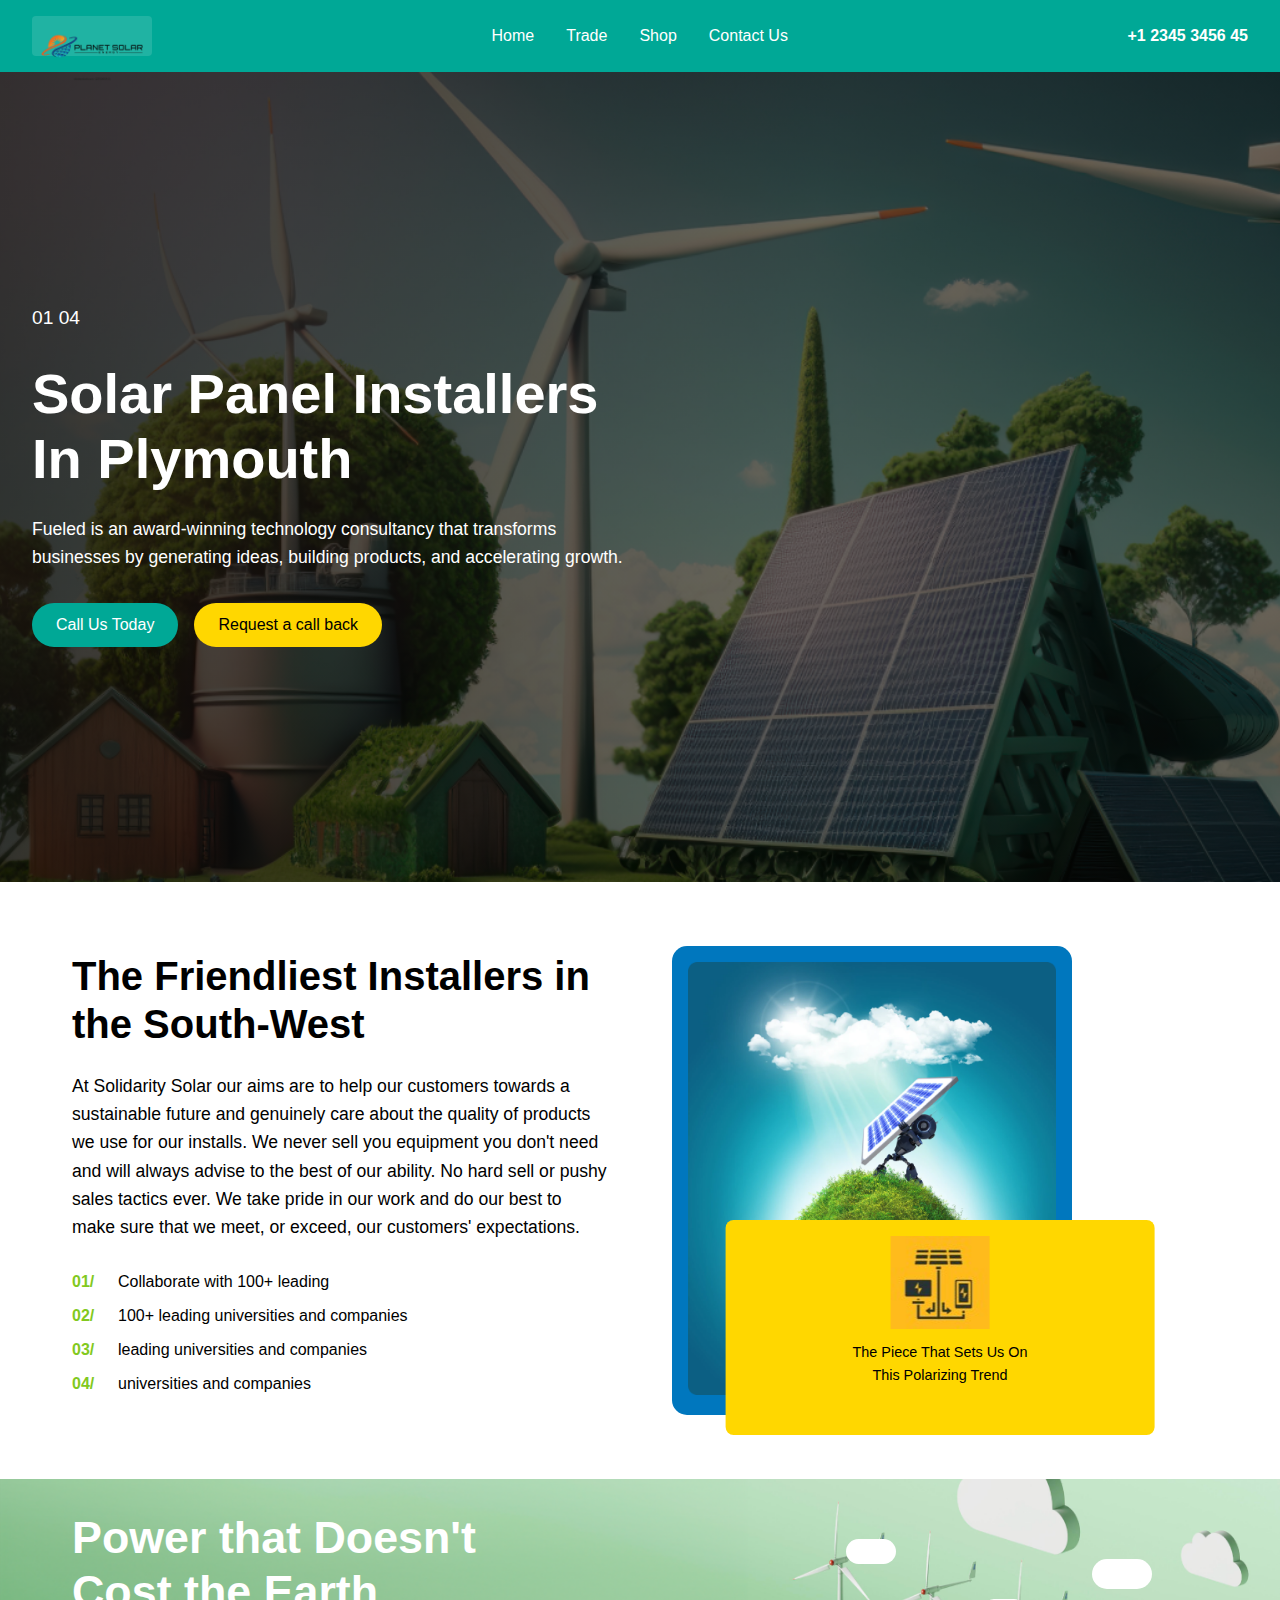
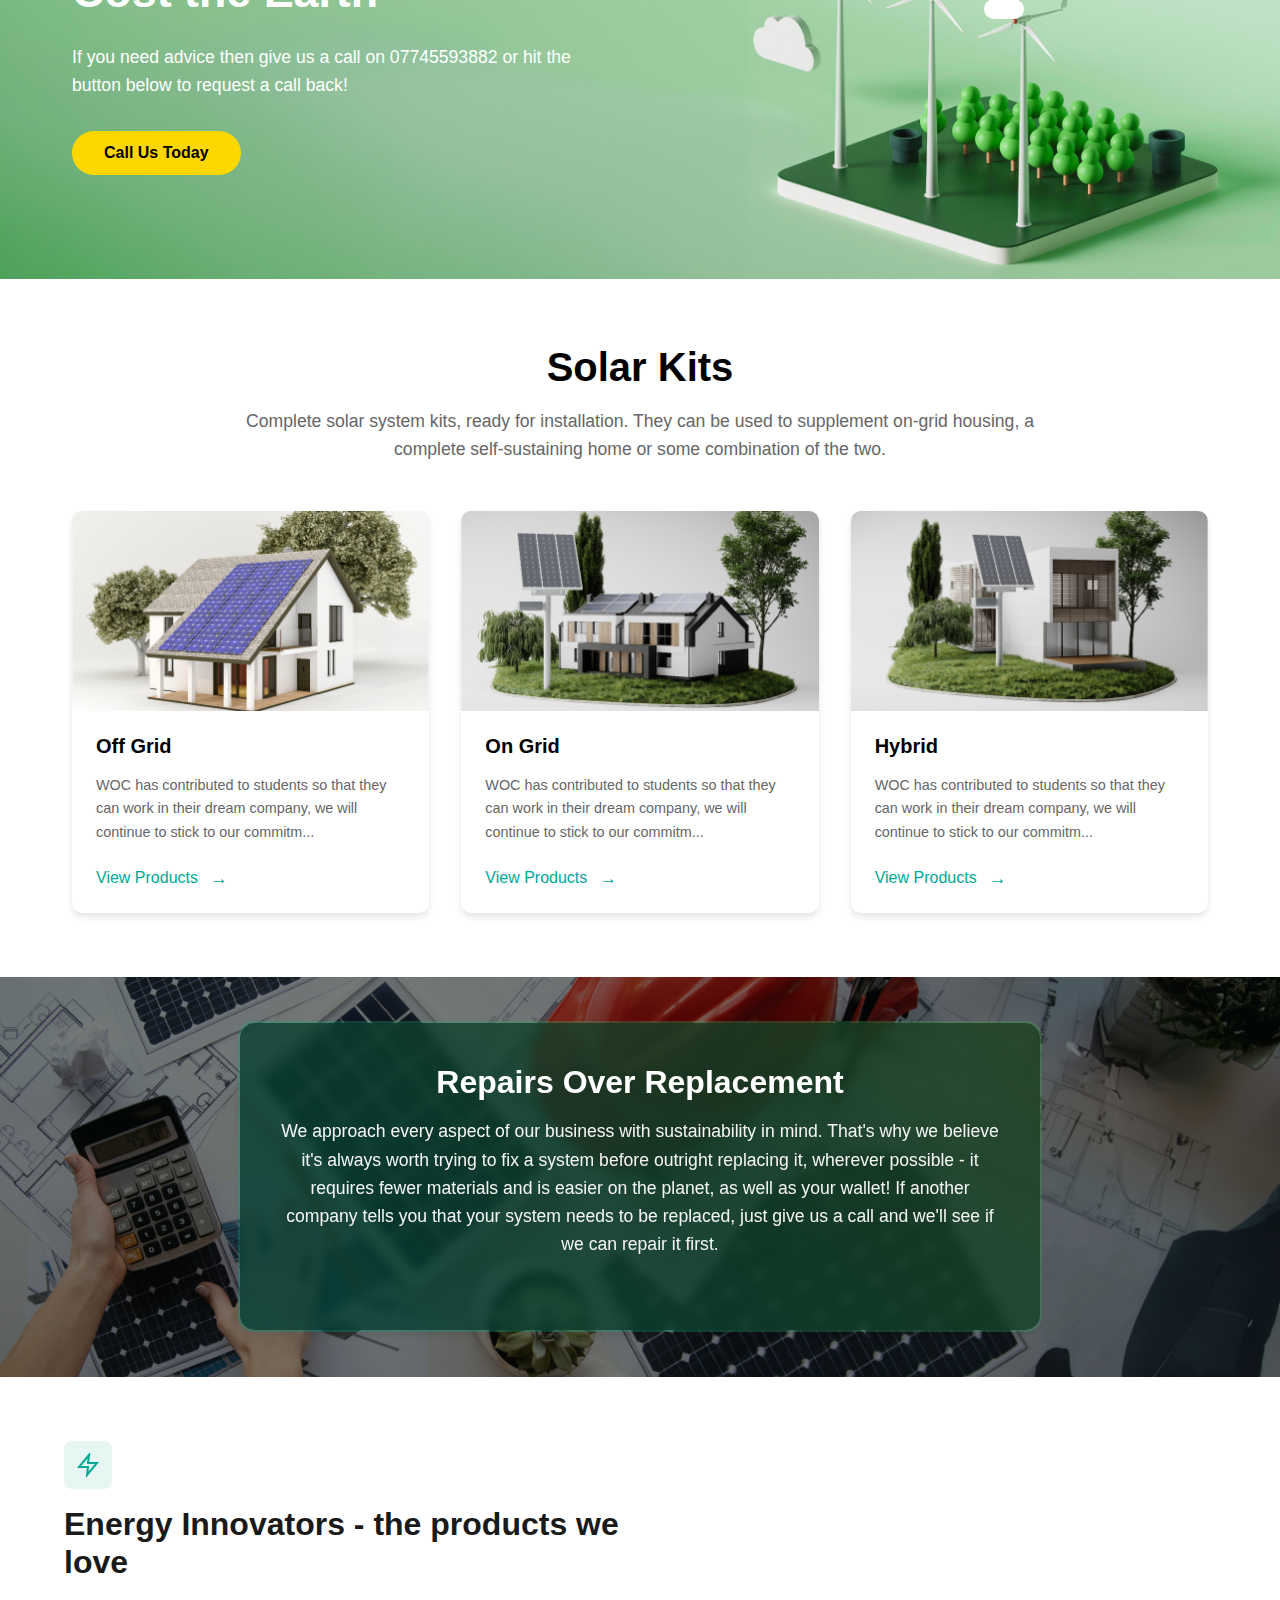
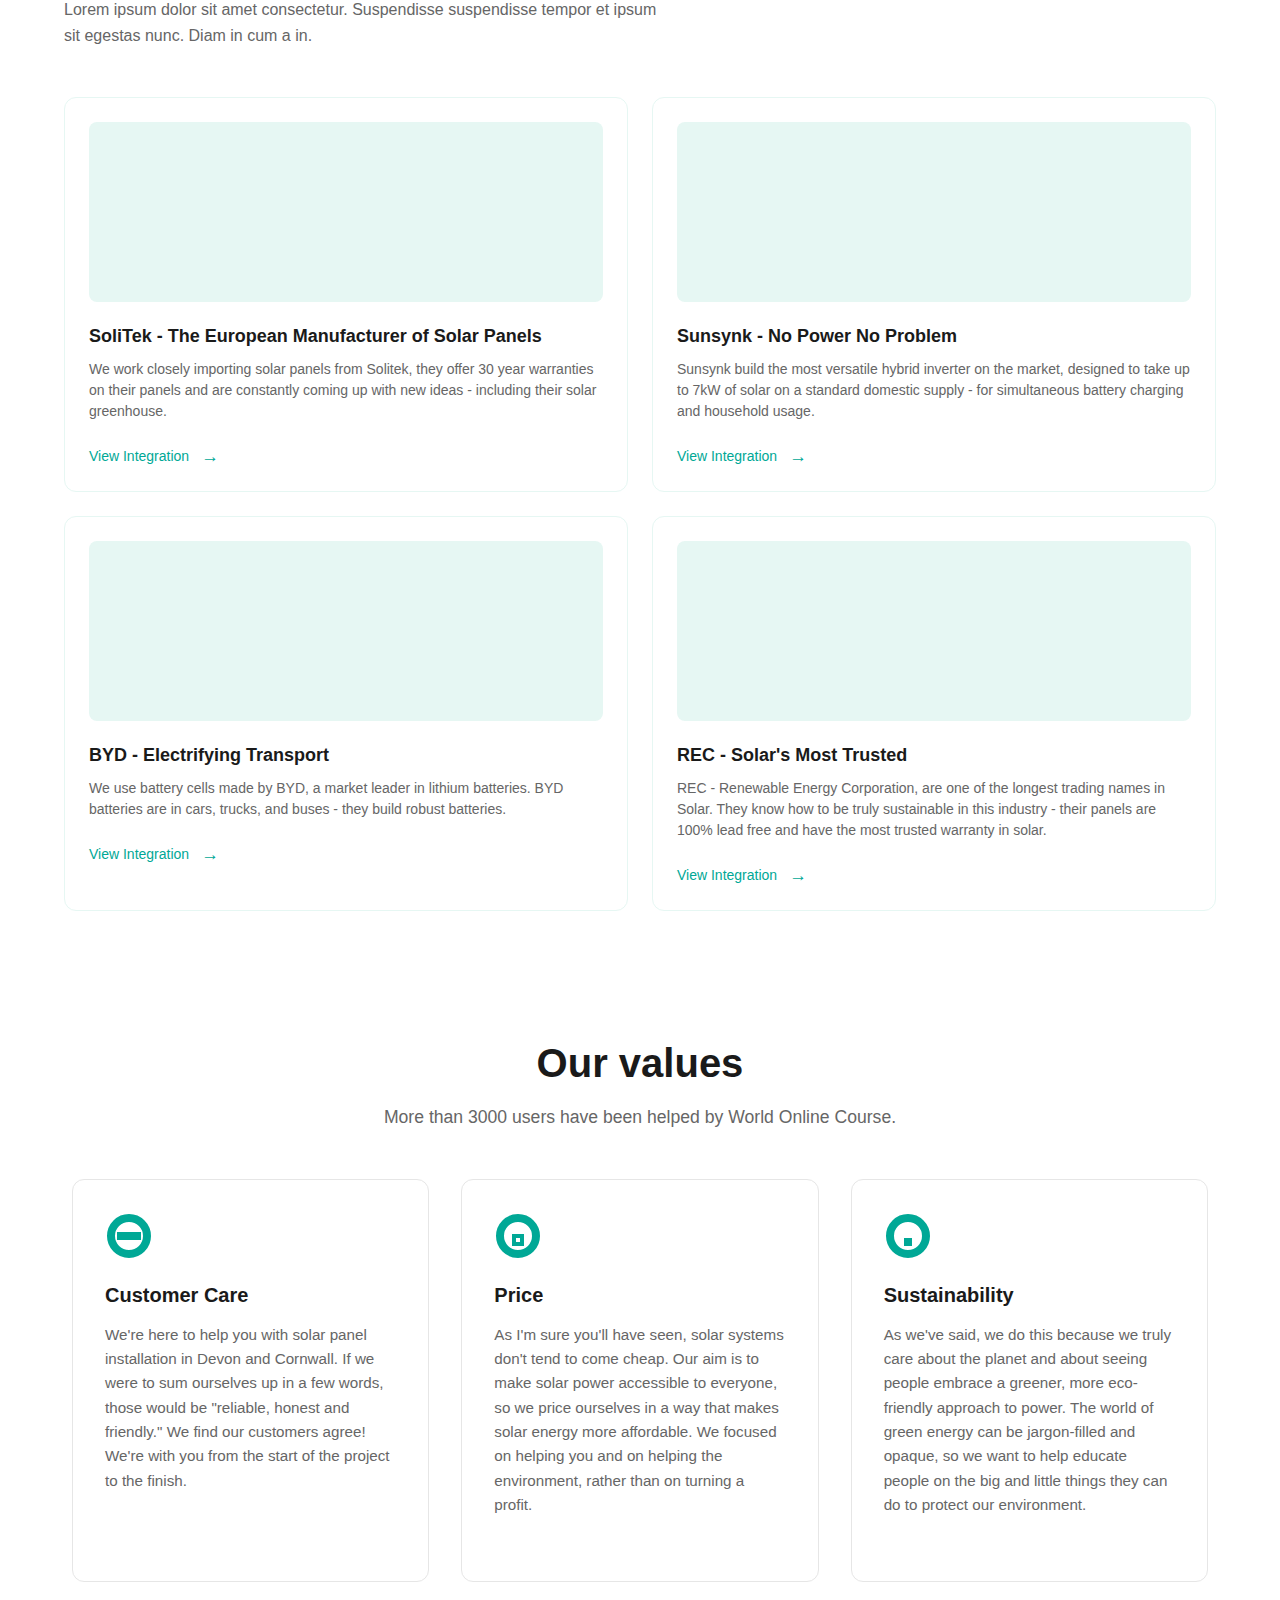
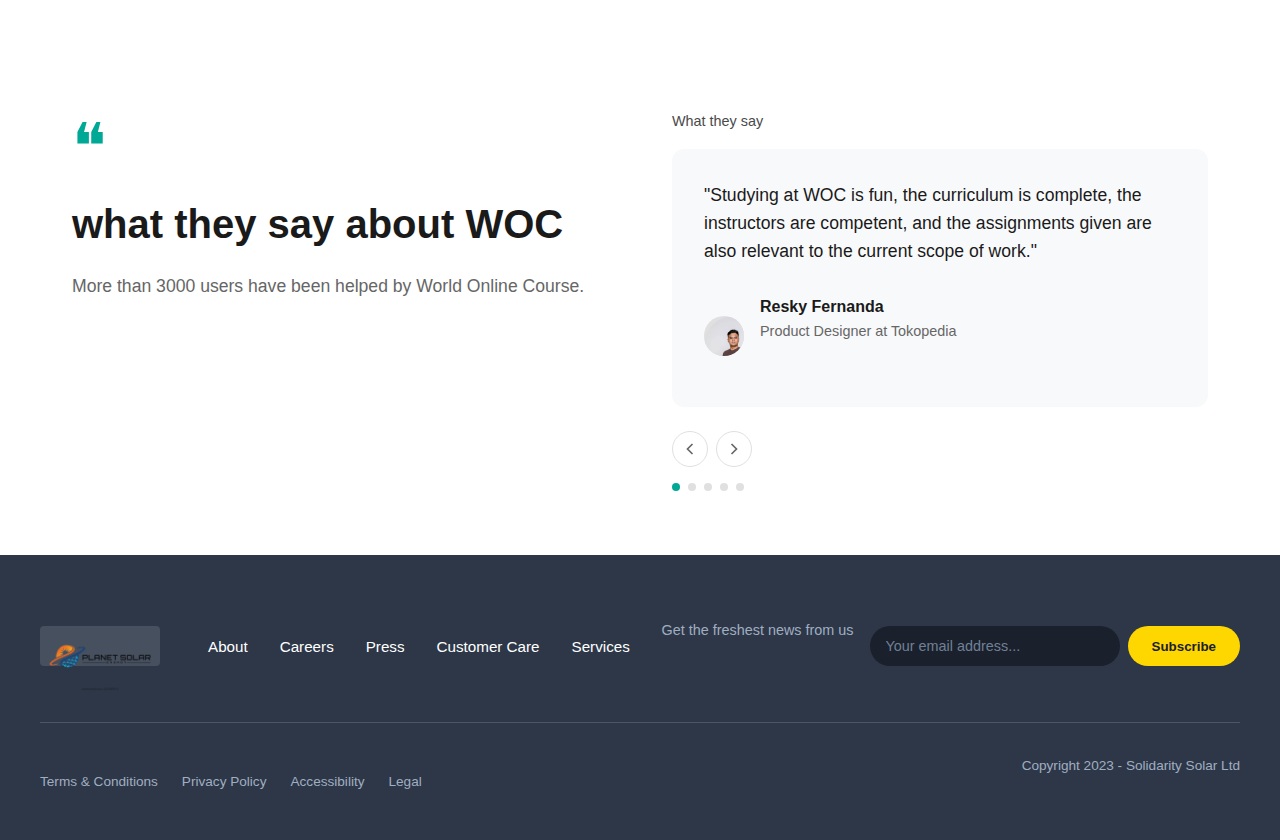
<file: index.html>
<!DOCTYPE html>
<html lang="en">
<head>
    <meta charset="UTF-8">
    <meta name="viewport" content="width=device-width, initial-scale=1.0">
    <title>Solar Panel Installers In Plymouth</title>
    <link rel="stylesheet" type="text/css" href="style.css">
</head>

<body>
    <nav class="navbar">
        <div class="logo">
            <!-- Logo placeholder -->
            <img src="img/logo.png" alt="Solar Panel on Globe" style="width: 100%; height: auto;">
       
        </div>
        <div class="nav-links">
            <a href="#home">Home</a>
            <a href="#trade">Trade</a>
            <a href="#shop">Shop</a>
            <a href="#contact">Contact Us</a>
        </div>
        <div class="phone">
            +1 2345 3456 45
        </div>
    </nav>

    <div class="hero">
        <div class="slide-counter">01 04</div>
        <h1>Solar Panel Installers In Plymouth</h1>
        <p>Fueled is an award-winning technology consultancy that transforms businesses by generating ideas, building products, and accelerating growth.</p>
        <div class="cta-buttons">
            <button class="btn btn-primary">Call Us Today</button>
            <button class="btn btn-secondary">Request a call back</button>
        </div>
    </div>




<!-- 2nd section -->

<section class="features-section">
    <div class="content-left">
        <h2 class="main-title">The Friendliest Installers in the South-West</h2>
        <p class="description" style="color: black;"> At Solidarity Solar our aims are 
            to help our customers towards a sustainable future and genuinely care about the
             quality of products we use for our installs. We never sell you equipment you don't
              need and will always advise to the best of our ability. No hard sell or pushy sales tactics ever. We take pride in our work and do our
             best to make sure that we meet, or exceed, our customers' expectations.</p>
        
        <ul class="numbered-list">
            <li>
                <span class="number">01/</span>
                <span>Collaborate with 100+ leading</span>
            </li>
            <li>
                <span class="number">02/</span>
                <span>100+ leading universities and companies</span>
            </li>
            <li>
                <span class="number">03/</span>
                <span>leading universities and companies</span>
            </li>
            <li>
                <span class="number">04/</span>
                <span>universities and companies</span>
            </li>
        </ul>
    </div>

    <div class="image-container">
        <div class="main-image">
            <img src="img/ban.png" alt="Solar Panel on Globe" style="width: 100%; height: auto;">
        </div>
        <div class="overlay-card">
            <img src="img/icon.jpg" alt="Devices Icon" style="margin-bottom: 0.5rem;">
            <p style="font-size: 0.9rem;">The Piece That Sets Us On<br>This Polarizing Trend</p>
        </div>
    </div>
</section>

<!-- echo section -->

<section class="eco-section">
    <div class="cloud"></div>
    <div class="cloud"></div>
    <div class="cloud"></div>
    
    <div class="content-wrapper">
    
        <div class="text-content">
            <h2>Power that Doesn't Cost the Earth</h2>
            <p>If you need advice then give us a call on 07745593882 or hit the button below to request a call back!</p>
            <a href="#" class="cta-button">Call Us Today</a>
        </div>
        
       
    </div>
</section>

<!--  solar kits -->

<section class="solar-kits">
    <div class="section-header">
        <h2>Solar Kits</h2>
        <p>Complete solar system kits, ready for installation. They can be used to supplement on-grid housing, a complete self-sustaining home or some combination of the two.</p>
    </div>

    <div class="kits-grid">
        <!-- Off Grid Kit -->
        <div class="kit-card">
            <div class="kit-image">
                <img src="img/offgrid.png" alt="Off Grid Solar Kit">
            </div>
            <div class="kit-content">
                <h3 class="kit-title">Off Grid</h3>
                <p class="kit-description">WOC has contributed to students so that they can work in their dream company, we will continue to stick to our commitm...</p>
                <a href="#" class="view-products">
                    View Products
                    <span class="arrow">→</span>
                </a>
            </div>
        </div>

        <!-- On Grid Kit -->
        <div class="kit-card">
            <div class="kit-image">
                <img src="img/grids.png" alt="On Grid Solar Kit">
            </div>
            <div class="kit-content">
                <h3 class="kit-title">On Grid</h3>
                <p class="kit-description">WOC has contributed to students so that they can work in their dream company, we will continue to stick to our commitm...</p>
                <a href="#" class="view-products">
                    View Products
                    <span class="arrow">→</span>
                </a>
            </div>
        </div>

        <!-- Hybrid Kit -->
        <div class="kit-card">
            <div class="kit-image">
                <img src="img/ongrid.png" alt="Hybrid Solar Kit">
            </div>
            <div class="kit-content">
                <h3 class="kit-title">Hybrid</h3>
                <p class="kit-description">WOC has contributed to students so that they can work in their dream company, we will continue to stick to our commitm...</p>
                <a href="#" class="view-products">
                    View Products
                    <span class="arrow">→</span>
                </a>
            </div>
        </div>
    </div>
</section>

<!-- repair section -->

<section class="repairs-section">
    <div class="content-box">
        <h2 class="title"  style="color: white;" >Repairs Over Replacement</h2>
        <p class="description">
            We approach every aspect of our business with sustainability in mind. 
            That's why we believe it's always worth trying to fix a system before 
            outright replacing it, wherever possible - it requires fewer materials 
            and is easier on the planet, as well as your wallet! If another company 
            tells you that your system needs to be replaced, just give us a call and 
            we'll see if we can repair it first.
        </p>
    </div>
</section>

<!-- inivators -->

<section class="innovators-section">
    <div class="container">
        <div class="header">
            <div class="icon">
                <svg viewBox="0 0 24 24" fill="none" stroke="currentColor" stroke-width="2">
                    <path d="M13 2L3 14h9l-1 8 10-12h-9l1-8z"/>
                </svg>
            </div>
            <h2 class="title">Energy Innovators - the products we love</h2>
            <p class="subtitle">Lorem ipsum dolor sit amet consectetur. Suspendisse suspendisse tempor et ipsum sit egestas nunc. Diam in cum a in.</p>
        </div>

        <div class="products-grid">
            <!-- SoliTek Card -->
            <div class="product-card">
                <div class="image-placeholder"></div>
                <h3 class="product-title">SoliTek - The European Manufacturer of Solar Panels</h3>
                <p class="product-description">We work closely importing solar panels from Solitek, they offer 30 year warranties on their panels and are constantly coming up with new ideas - including their solar greenhouse.</p>
                <a href="#" class="view-link">
                    View Integration <span class="arrow">→</span>
                </a>
            </div>

            <!-- Sunsynk Card -->
            <div class="product-card">
                <div class="image-placeholder"></div>
                <h3 class="product-title">Sunsynk - No Power No Problem</h3>
                <p class="product-description">Sunsynk build the most versatile hybrid inverter on the market, designed to take up to 7kW of solar on a standard domestic supply - for simultaneous battery charging and household usage.</p>
                <a href="#" class="view-link">
                    View Integration <span class="arrow">→</span>
                </a>
            </div>

            <!-- BYD Card -->
            <div class="product-card">
                <div class="image-placeholder"></div>
                <h3 class="product-title">BYD - Electrifying Transport</h3>
                <p class="product-description">We use battery cells made by BYD, a market leader in lithium batteries. BYD batteries are in cars, trucks, and buses - they build robust batteries.</p>
                <a href="#" class="view-link">
                    View Integration <span class="arrow">→</span>
                </a>
            </div>

            <!-- REC Card -->
            <div class="product-card">
                <div class="image-placeholder"></div>
                <h3 class="product-title">REC - Solar's Most Trusted</h3>
                <p class="product-description">REC - Renewable Energy Corporation, are one of the longest trading names in Solar. They know how to be truly sustainable in this industry - their panels are 100% lead free and have the most trusted warranty in solar.</p>
                <a href="#" class="view-link">
                    View Integration <span class="arrow">→</span>
                </a>
            </div>
        </div>
    </div>
</section>


<!--  values -->

<section class="values-section">
    <div class="section-header">
        <h2 class="section-title">Our values</h2>
        <p class="section-subtitle">More than 3000 users have been helped by World Online Course.</p>
    </div>

    <div class="values-grid">
        <!-- Customer Care Card -->
        <div class="value-card">
            <div class="icon-wrapper">
                <svg viewBox="0 0 24 24" fill="none" stroke="currentColor" stroke-width="2">
                    <path d="M12 2C6.48 2 2 6.48 2 12s4.48 10 10 10 10-4.48 10-10S17.52 2 12 2zm0 18c-4.41 0-8-3.59-8-8s3.59-8 8-8 8 3.59 8 8-3.59 8-8 8zm-5-9h10v2H7z"/>
                </svg>
            </div>
            <h3 class="value-title">Customer Care</h3>
            <p class="value-description">We're here to help you with solar panel installation in Devon and Cornwall. If we were to sum ourselves up in a few words, those would be "reliable, honest and friendly." We find our customers agree! We're with you from the start of the project to the finish.</p>
        </div>

        <!-- Price Card -->
        <div class="value-card">
            <div class="icon-wrapper">
                <svg viewBox="0 0 24 24" fill="none" stroke="currentColor" stroke-width="2">
                    <path d="M12 2C6.48 2 2 6.48 2 12s4.48 10 10 10 10-4.48 10-10S17.52 2 12 2zm0 18c-4.41 0-8-3.59-8-8s3.59-8 8-8 8 3.59 8 8-3.59 8-8 8zm-2-8h4v4h-4z"/>
                </svg>
            </div>
            <h3 class="value-title">Price</h3>
            <p class="value-description">As I'm sure you'll have seen, solar systems don't tend to come cheap. Our aim is to make solar power accessible to everyone, so we price ourselves in a way that makes solar energy more affordable. We focused on helping you and on helping the environment, rather than on turning a profit.</p>
        </div>

        <!-- Sustainability Card -->
        <div class="value-card">
            <div class="icon-wrapper">
                <svg viewBox="0 0 24 24" fill="none" stroke="currentColor" stroke-width="2">
                    <path d="M12 2C6.48 2 2 6.48 2 12s4.48 10 10 10 10-4.48 10-10S17.52 2 12 2zm0 18c-4.41 0-8-3.59-8-8s3.59-8 8-8 8 3.59 8 8-3.59 8-8 8zm-1-6h2v2h-2z"/>
                </svg>
            </div>
            <h3 class="value-title">Sustainability</h3>
            <p class="value-description">As we've said, we do this because we truly care about the planet and about seeing people embrace a greener, more eco-friendly approach to power. The world of green energy can be jargon-filled and opaque, so we want to help educate people on the big and little things they can do to protect our environment.</p>
        </div>
    </div>
</section>

<!-- testm -->


<section class="testimonials-section">
    <div class="left-content">
        <div class="quote-icon">❝</div>
        <h2 class="section-title">what they say about WOC</h2>
        <p class="section-subtitle">More than 3000 users have been helped by World Online Course.</p>
    </div>

    <div class="testimonials-slider">
        <p class="card-header">What they say</p>
        <div class="testimonial-card">
            <p class="testimonial-text">"Studying at WOC is fun, the curriculum is complete, the instructors are competent, and the assignments given are also relevant to the current scope of work."</p>
            
            <div class="user-info">
                <div class="user-avatar">
                    <img src="img/man.png" alt="Resky Fernanda">
                </div>
                <div class="user-details">
                    <h4>Resky Fernanda</h4>
                    <p>Product Designer at Tokopedia</p>
                </div>
            </div>
        </div>

        <div class="navigation">
            <button class="nav-button">
                <svg viewBox="0 0 24 24" fill="none" stroke="currentColor" stroke-width="2">
                    <path d="M15 18l-6-6 6-6"/>
                </svg>
            </button>
            <button class="nav-button">
                <svg viewBox="0 0 24 24" fill="none" stroke="currentColor" stroke-width="2">
                    <path d="M9 18l6-6-6-6"/>
                </svg>
            </button>
        </div>

        <div class="dots">
            <span class="dot active"></span>
            <span class="dot"></span>
            <span class="dot"></span>
            <span class="dot"></span>
            <span class="dot"></span>
        </div>
    </div>
</section>

<!-- footer -->
    
<footer class="footer">
    <div class="footer-content">
        <div class="footer-main">
            <div class="footer-left">
                <div class="logo">
                    <img src="img/logo.png" alt="Solar Panel on Globe" style="width: 100%; height: auto;">
       
                </div>
              
                <nav class="main-nav">
                    <a href="#about">About</a>
                    <a href="#careers">Careers</a>
                    <a href="#press">Press</a>
                    <a href="#customer-care">Customer Care</a>
                    <a href="#services">Services</a>
                </nav>
            </div>

            <div class="newsletter">
                <p class="newsletter-text">Get the freshest news from us</p>
                <div class="newsletter-form">
                    <input type="email" class="email-input" placeholder="Your email address...">
                    <button class="subscribe-btn">Subscribe</button>
                </div>
            </div>
        </div>

        <div class="footer-bottom">
            <div class="legal-links">
                <a href="#terms">Terms & Conditions</a>
                <a href="#privacy">Privacy Policy</a>
                <a href="#accessibility">Accessibility</a>
                <a href="#legal">Legal</a>
            </div>
            <p class="copyright">Copyright 2023 - Solidarity Solar Ltd</p>
        </div>
    </div>
</footer>

<link rel="js" type="text/css" href="js.js">

</body>
</html>
</file>
<file: style.css>
* {
    margin: 0;
    padding: 0;
    box-sizing: border-box;
    font-family: Arial, sans-serif;
}

.navbar {
    background-color: #00a896;
    padding: 1rem 2rem;
    display: flex;
    justify-content: space-between;
    align-items: center;
}

.nav-links {
    display: flex;
    gap: 2rem;
}

.nav-links a {
    color: white;
    text-decoration: none;
    font-size: 1rem;
}

.phone {
    color: white;
    font-weight: bold;
}

.hero {
    height: 90vh;
    background: linear-gradient(rgba(0, 0, 0, 0.5), rgba(0, 0, 0, 0.5)),
                url('img/home.png') center/cover;
    color: white;
    padding: 2rem;
    display: flex;
    flex-direction: column;
    justify-content: center;
}

.slide-counter {
    font-size: 1.2rem;
    margin-bottom: 2rem;
}

.hero h1 {
    font-size: 3.5rem;
    margin-bottom: 1.5rem;
    max-width: 600px;
}

.hero p {
    font-size: 1.1rem;
    margin-bottom: 2rem;
    max-width: 600px;
    line-height: 1.6;
}

.cta-buttons {
    display: flex;
    gap: 1rem;
}

.btn {
    padding: 0.8rem 1.5rem;
    border: none;
    border-radius: 25px;
    font-size: 1rem;
    cursor: pointer;
    transition: transform 0.3s ease;
}

.btn:hover {
    transform: translateY(-2px);
}

.btn-primary {
    background-color: #00a896;
    color: white;
}

.btn-secondary {
    background-color: #ffd700;
    color: black;
}

@media (max-width: 768px) {
    .hero h1 {
        font-size: 2.5rem;
    }

    .nav-links {
        display: none;
    }
}


* {
    margin: 0;
    padding: 0;
    box-sizing: border-box;
    font-family: Arial, sans-serif;
}

.features-section {
    padding: 4rem 2rem;
    display: flex;
    justify-content: space-between;
    align-items: center;
    gap: 4rem;
    max-width: 1200px;
    margin: 0 auto;
}

.content-left {
    flex: 1;

}

.main-title {
    font-size: 2.5rem;
    font-weight: bold;
    margin-bottom: 1.5rem;
    line-height: 1.2;
}

.description {
    color: #666;
    line-height: 1.6;
    margin-bottom: 2rem;
}

.numbered-list {
    list-style: none;
}

.numbered-list li {
    margin-bottom: 1rem;
    display: flex;
    align-items: baseline;
    gap: 1rem;
}

.number {
    color: #82c91e;
    font-weight: bold;
    min-width: 30px;
}

.image-container {
    flex: 1;
    position: relative;
}

.main-image {
    width: 100%;
    max-width: 400px;
    border-radius: 15px;
    background: #0077be;
    padding: 1rem;
}

.overlay-card {
    position: absolute;
    bottom: -20px;
    left: 50%;
    transform: translateX(-50%);
    background: #ffd700;
    padding: 1rem;
    border-radius: 8px;
    width: 80%;
    text-align: center;
}

@media (max-width: 768px) {
    .features-section {
        flex-direction: column;
        padding: 2rem 1rem;
    }

    .main-title {
        font-size: 2rem;
    }

    .image-container {
        order: -1;
        margin-bottom: 2rem;
    }
}

* {
    margin: 0;
    padding: 0;
    box-sizing: border-box;
    font-family: Arial, sans-serif;
}


.eco-section {
   
    background: linear-gradient(135deg, #98fb98 0%, #3cb371 100%);
    min-height: 400px;
    padding: 4rem 2rem;
    position: relative;
    overflow: hidden;
    display: flex;
    align-items: center;

    position: relative;

    /*  */
    height: 400px;
    width: 100%;

    background-image: url('img/wind.png');
    background-size: cover;
    background-position: center;
    align-items: center;
    justify-content: center;
    align-items: center;

}

.content-wrapper {
  
    position: relative;
    height: 400px;
    width: 100%;
    max-width: 1200px;

    background-size: cover;
    background-position: center;
    align-items: center;
    justify-content: center;
    align-items: center;
    padding: 2rem;
}


.text-content {
    max-width: 500px;
    color: white;
    z-index: 1;
}

h2 {
    font-size: 2.8rem;
    margin-bottom: 1.5rem;
    font-weight: bold;
    line-height: 1.2;
}

p {
    font-size: 1.1rem;
    margin-bottom: 2rem;
    line-height: 1.6;
}

.cta-button {
    background: #ffd700;
    color: #000;
    padding: 0.8rem 2rem;
    border-radius: 25px;
    text-decoration: none;
    display: inline-block;
    font-weight: bold;
    transition: transform 0.3s ease;
}

.cta-button:hover {
    transform: translateY(-2px);
}

.illustration {

    background-image: url('img/home.png');
    position: relative;
    width: 400px;
    height: 300px;
}

/* Cloud Animation */
.cloud {
    position: absolute;
    background: white;
    border-radius: 20px;
    animation: float 20s infinite linear;
}

.cloud:nth-child(1) {
    top: 20%;
    right: 10%;
    width: 60px;
    height: 30px;
    animation-delay: 0s;
}

.cloud:nth-child(2) {
    top: 30%;
    right: 20%;
    width: 40px;
    height: 20px;
    animation-delay: -5s;
}

.cloud:nth-child(3) {
    top: 15%;
    right: 30%;
    width: 50px;
    height: 25px;
    animation-delay: -10s;
}

@keyframes float {
    from {
        transform: translateX(100vw);
    }
    to {
        transform: translateX(-100vw);
    }
}

@media (max-width: 768px) {
    .eco-section {
        padding: 3rem 1.5rem;
    }

    .content-wrapper {
        flex-direction: column;
        text-align: center;
    }

    h2 {
        font-size: 2rem;
    }

    .illustration {
        margin-top: 2rem;
        width: 100%;
        max-width: 300px;
    }
}

* {
    margin: 0;
    padding: 0;
    box-sizing: border-box;
    font-family: Arial, sans-serif;
}

.solar-kits {
    padding: 4rem 2rem;
    max-width: 1200px;
    margin: 0 auto;
}

.section-header {
    text-align: center;
    margin-bottom: 3rem;
}

.section-header h2 {
    font-size: 2.5rem;
    margin-bottom: 1rem;
}

.section-header p {
    color: #666;
    max-width: 800px;
    margin: 0 auto;
    line-height: 1.6;
}

.kits-grid {
    display: grid;
    grid-template-columns: repeat(3, 1fr);
    gap: 2rem;
}

.kit-card {
    background: white;
    border-radius: 10px;
    overflow: hidden;
    transition: transform 0.3s ease;
    box-shadow: 0 4px 6px rgba(0, 0, 0, 0.1);
}

.kit-card:hover {
    transform: translateY(-5px);
}

.kit-image {
    width: 100%;
    height: 200px;
    background: #f5f5f5;
    position: relative;
    overflow: hidden;
}

.kit-image img {
    width: 100%;
    height: 100%;
    object-fit: cover;
}

.kit-content {
    padding: 1.5rem;
}

.kit-title {
    font-size: 1.25rem;
    margin-bottom: 1rem;
    font-weight: bold;
}

.kit-description {
    color: #666;
    font-size: 0.9rem;
    margin-bottom: 1.5rem;
    line-height: 1.6;
}

.view-products {
    display: flex;
    align-items: center;
    color: #00a896;
    text-decoration: none;
    font-weight: 500;
    gap: 0.5rem;
}

.view-products:hover {
    text-decoration: underline;
}

.arrow {
    transition: transform 0.3s ease;
}

.view-products:hover .arrow {
    transform: translateX(5px);
}

@media (max-width: 968px) {
    .kits-grid {
        grid-template-columns: repeat(2, 1fr);
    }
}

@media (max-width: 568px) {
    .kits-grid {
        grid-template-columns: 1fr;
    }

    .solar-kits {
        padding: 2rem 1rem;
    }

    .section-header h2 {
        font-size: 2rem;
    }
}


* {
    margin: 0;
    padding: 0;
    box-sizing: border-box;
    font-family: Arial, sans-serif;
}

.repairs-section {
    position: relative;
    height: 400px;
    width: 100%;
    background-image: url('img/bk.png');
    background-size: cover;
    background-position: center;
    display: flex;
    align-items: center;
    justify-content: center;
    padding: 2rem;
}

/* Semi-transparent overlay for better text readability */
.repairs-section::before {
    content: '';
    position: absolute;
    top: 0;
    left: 0;
    right: 0;
    bottom: 0;
    background: rgba(0, 0, 0, 0.5);
    z-index: 1;
}

.content-box {
    position: relative;
    z-index: 2;
    background: rgba(0, 0, 0, 0.7);
    max-width: 800px;
    padding: 2.5rem;
    border-radius: 15px;
    text-align: center;
    backdrop-filter: blur(5px);
    box-shadow: 0 4px 6px rgba(0, 0, 0, 0.1);
}

.title {
    color: white;
    font-size: 2.5rem;
    margin-bottom: 1.5rem;
    font-weight: bold;
}

.description {
    color: #f5f5f5;
    font-size: 1.1rem;
    line-height: 1.6;
}

/* Gradient border effect */
.content-box::before {
    content: '';
    position: absolute;
    top: -2px;
    right: -2px;
    bottom: -2px;
    left: -2px;
    background: linear-gradient(45deg, #00a896, #4CAF50);
    z-index: -1;
    border-radius: 16px;
    opacity: 0.3;
}

@media (max-width: 768px) {
    .repairs-section {
        height: auto;
        min-height: 400px;
    }

    .content-box {
        padding: 2rem;
        margin: 1rem;
    }

    .title {
        font-size: 2rem;
    }

    .description {
        font-size: 1rem;
    }
}

@media (max-width: 480px) {
    .content-box {
        padding: 1.5rem;
    }

    .title {
        font-size: 1.75rem;
    }
}


* {
    margin: 0;
    padding: 0;
    box-sizing: border-box;
    font-family: Arial, sans-serif;
}


.container {
    max-width: 1200px;
    margin: 0 auto;
}

.header {
    margin-bottom: 3rem;
}

.icon {
    background-color: #4CAF50;
    width: 40px;
    height: 40px;
    border-radius: 8px;
    display: flex;
    align-items: center;
    justify-content: center;
    margin-bottom: 1rem;
}

.icon svg {
    width: 24px;
    height: 24px;
    color: white;
}

.title {
    font-size: 2rem;
    margin-bottom: 1rem;
    color: #1a1a1a;
}

.subtitle {
    color: #666;
    line-height: 1.6;
    max-width: 600px;
}






.arrow {
    transition: transform 0.3s ease;
}

.view-link:hover .arrow {
    transform: translateX(5px);
}

@media (max-width: 768px) {
    .products-grid {
        grid-template-columns: 1fr;
    }

    .innovators-section {
        padding: 2rem 1rem;
    }

    .title {
        font-size: 1.75rem;
    }
}


* {
    margin: 0;
    padding: 0;
    box-sizing: border-box;
    font-family: Arial, sans-serif;
}

.values-section {
    padding: 4rem 2rem;
    max-width: 1200px;
    margin: 0 auto;
}

.section-header {
    text-align: center;
    margin-bottom: 3rem;
}

.section-title {
    font-size: 2.5rem;
    color: #1a1a1a;
    margin-bottom: 1rem;
}

.section-subtitle {
    color: #666;
    font-size: 1.1rem;
}

.values-grid {
    display: grid;
    grid-template-columns: repeat(3, 1fr);
    gap: 2rem;
}

.value-card {
    padding: 2rem;
    border: 1px solid #e6e6e6;
    border-radius: 12px;
    background: white;
    transition: transform 0.3s ease;
}

.value-card:hover {
    transform: translateY(-5px);
}

.icon-wrapper {
    width: 48px;
    height: 48px;
    margin-bottom: 1.5rem;
    color: #00a896;
}

.value-title {
    font-size: 1.25rem;
    color: #1a1a1a;
    margin-bottom: 1rem;
}

.value-description {
    color: #666;
    line-height: 1.6;
    font-size: 0.95rem;
}

@media (max-width: 968px) {
    .values-grid {
        grid-template-columns: repeat(2, 1fr);
    }
}

@media (max-width: 668px) {
    .values-grid {
        grid-template-columns: 1fr;
    }

    .values-section {
        padding: 2rem 1rem;
    }

    .section-title {
        font-size: 2rem;
    }
}


* {
    margin: 0;
    padding: 0;
    box-sizing: border-box;
    font-family: Arial, sans-serif;
}

.testimonials-section {
    padding: 4rem 2rem;
    max-width: 1200px;
    margin: 0 auto;
    display: flex;
    gap: 4rem;
    align-items: flex-start;
}

.left-content {
    flex: 1;
}

.quote-icon {
    color: #00a896;
    font-size: 4rem;
    margin-bottom: 1rem;
}

.section-title {
    font-size: 2.5rem;
    color: #1a1a1a;
    margin-bottom: 1.5rem;
}

.section-subtitle {
    color: #666;
    line-height: 1.6;
}

.testimonials-slider {
    flex: 1;
    position: relative;
}

.testimonial-card {
    background: #f8f9fa;
    padding: 2rem;
    border-radius: 12px;
    margin-bottom: 1.5rem;
}

.card-header {
    color: #4a4a4a;
    margin-bottom: 1rem;
    font-size: 0.9rem;
}

.testimonial-text {
    font-size: 1.1rem;
    color: #1a1a1a;
    line-height: 1.6;
    margin-bottom: 2rem;
}

.user-info {
    display: flex;
    align-items: center;
    gap: 1rem;
}

.user-avatar {
    width: 40px;
    height: 40px;
    border-radius: 50%;
    background: #e0e0e0;
    overflow: hidden;
}

.user-details h4 {
    color: #1a1a1a;
    margin-bottom: 0.25rem;
}

.user-details p {
    color: #666;
    font-size: 0.9rem;
}

.navigation {
    display: flex;
    gap: 0.5rem;
    align-items: center;
}

.nav-button {
    width: 36px;
    height: 36px;
    border: 1px solid #e0e0e0;
    border-radius: 50%;
    background: white;
    cursor: pointer;
    display: flex;
    align-items: center;
    justify-content: center;
    transition: all 0.3s ease;
}

.nav-button:hover {
    background: #f5f5f5;
    border-color: #00a896;
}

.nav-button svg {
    width: 20px;
    height: 20px;
    color: #666;
}

.dots {
    display: flex;
    gap: 0.5rem;
    margin-top: 1rem;
}

.dot {
    width: 8px;
    height: 8px;
    border-radius: 50%;
    background: #e0e0e0;
}

.dot.active {
    background: #00a896;
}

@media (max-width: 868px) {
    .testimonials-section {
        flex-direction: column;
        gap: 2rem;
    }

    .testimonial-card {
        margin: 0;
    }
}

@media (max-width: 480px) {
    .testimonials-section {
        padding: 2rem 1rem;
    }

    .section-title {
        font-size: 2rem;
    }
}


* {
    margin: 0;
    padding: 0;
    box-sizing: border-box;
    font-family: Arial, sans-serif;
}

.footer {
    background-color: #2d3748;
    color: white;
    padding: 4rem 2rem 2rem;
}

.footer-content {
    max-width: 1200px;
    margin: 0 auto;
}

.footer-main {
    display: flex;
    justify-content: space-between;
    align-items: center;
    margin-bottom: 3rem;
}

.footer-left {
    display: flex;
    align-items: center;
    gap: 3rem;
}

.logo {
    width: 120px;
    height: 40px;
    background: #ffffff20;
    border-radius: 4px;
}

.main-nav {
    display: flex;
    gap: 2rem;
}

.main-nav a {
    color: white;
    text-decoration: none;
    font-size: 0.95rem;
    transition: opacity 0.3s ease;
}

.main-nav a:hover {
    opacity: 0.8;
}

.newsletter {
    display: flex;
    gap: 1rem;
    align-items: center;
}

.newsletter-text {
    font-size: 0.9rem;
    color: #a0aec0;
}

.newsletter-form {
    display: flex;
    gap: 0.5rem;
}

.email-input {
    padding: 0.75rem 1rem;
    border-radius: 25px;
    border: none;
    background: #1a202c;
    color: white;
    width: 250px;
    font-size: 0.9rem;
}

.email-input::placeholder {
    color: #718096;
}

.subscribe-btn {
    padding: 0.75rem 1.5rem;
    border-radius: 25px;
    border: none;
    background: #ffd700;
    color: #1a202c;
    font-weight: bold;
    cursor: pointer;
    transition: transform 0.3s ease;
}

.subscribe-btn:hover {
    transform: translateY(-2px);
}

.footer-bottom {
    display: flex;
    justify-content: space-between;
    align-items: center;
    padding-top: 2rem;
    border-top: 1px solid #4a5568;
}

.legal-links {
    display: flex;
    gap: 1.5rem;
}

.legal-links a {
    color: #a0aec0;
    text-decoration: none;
    font-size: 0.85rem;
    transition: color 0.3s ease;
}

.legal-links a:hover {
    color: white;
}

.copyright {
    color: #a0aec0;
    font-size: 0.85rem;
}

@media (max-width: 968px) {
    .footer-main {
        flex-direction: column;
        align-items: flex-start;
        gap: 2rem;
    }

    .footer-left {
        flex-direction: column;
        align-items: flex-start;
        gap: 2rem;
    }

    .main-nav {
        flex-wrap: wrap;
    }

    .newsletter {
        flex-direction: column;
        align-items: flex-start;
    }

    .newsletter-form {
        flex-direction: column;
        width: 100%;
    }

    .email-input {
        width: 100%;
    }
}

@media (max-width: 568px) {
    .footer-bottom {
        flex-direction: column;
        gap: 1rem;
        text-align: center;
    }

    .legal-links {
        flex-direction: column;
        gap: 1rem;
        align-items: center;
    }
}

* {
    margin: 0;
    padding: 0;
    box-sizing: border-box;
    font-family: Arial, sans-serif;
}

.innovators-section {
    padding: 4rem 2rem;
    background-color: #fdf9f3;
}

.container {
    max-width: 1200px;
    margin: 0 auto;
}

.header {
    margin-bottom: 3rem;
}

.icon {
    background-color: #4CAF50;
    width: 32px;
    height: 32px;
    border-radius: 8px;
    display: flex;
    align-items: center;
    justify-content: center;
    margin-bottom: 1rem;
}

.icon svg {
    width: 16px;
    height: 16px;
    color: white;
}

.title {
    font-size: 1.75rem;
    margin-bottom: 0.75rem;
    color: #1a1a1a;
}

.subtitle {
    color: #666;
    line-height: 1.6;
    font-size: 0.95rem;
    max-width: 600px;
}

.products-grid {
    display: grid;
    grid-template-columns: repeat(2, 1fr);
    gap: 1.5rem;
}

.product-card {
    background: #f0f9f6;
    border-radius: 12px;
    padding: 1.5rem;
    border: 1px solid #e0e0e0;
}

.image-placeholder {
    background-color: #e5f2ef;
    height: 160px;
    border-radius: 8px;
    margin-bottom: 1rem;
}

.product-title {
    font-size: 1rem;
    font-weight: 600;
    margin-bottom: 0.75rem;
    color: #1a1a1a;
}

.product-description {
    color: #4a4a4a;
    font-size: 0.9rem;
    line-height: 1.5;
    margin-bottom: 1rem;
}

.view-link {
    display: inline-flex;
    align-items: center;
    color: #00a896;
    text-decoration: none;
    font-size: 0.9rem;
    gap: 0.25rem;
}

.arrow {
    font-size: 1.1rem;
}

@media (max-width: 768px) {
    .products-grid {
        grid-template-columns: 1fr;
    }

    .innovators-section {
        padding: 2rem 1rem;
    }
}



/*  */




/* styles.css */
.innovators-section {
    padding: 64px 0;
    background-color: #fff;
}

.container {
    max-width: 1200px;
    margin: 0 auto;
    padding: 0 24px;
}

.header {
    max-width: 768px;
    margin-bottom: 48px;
}

.icon {
    display: inline-flex;
    align-items: center;
    justify-content: center;
    width: 48px;
    height: 48px;
    border-radius: 8px;
    background-color: #ecfdf5;
    margin-bottom: 16px;
}

.icon svg {
    width: 24px;
    height: 24px;
    color: #10b981;
}

.title {
    font-size: 30px;
    font-weight: 600;
    color: #111827;
    margin-bottom: 16px;
}

.subtitle {
    color: #6b7280;
    font-size: 16px;
    line-height: 1.5;
}

.products-grid {
    display: grid;
    grid-template-columns: repeat(2, 1fr);
    gap: 24px;
}

.product-card {
    padding: 24px;
    border: 1px solid #e5e7eb;
    border-radius: 8px;
    background-color: #fff;
}

.image-placeholder {
    width: 100%;
    height: 200px;
    background-color: #f3f4f6;
    border-radius: 4px;
    margin-bottom: 20px;
}

.product-title {
    font-size: 18px;
    font-weight: 600;
    color: #111827;
    margin-bottom: 12px;
}

.product-description {
    color: #6b7280;
    font-size: 14px;
    line-height: 1.5;
    margin-bottom: 16px;
}

.view-link {
    display: inline-flex;
    align-items: center;
    color: #10b981;
    text-decoration: none;
    font-size: 14px;
    font-weight: 500;
}

.arrow {
    margin-left: 4px;
}

/* Responsive Design */
@media (max-width: 768px) {
    .products-grid {
        grid-template-columns: 1fr;
    }
}

/* Innovators Section */
.innovators-section {
    padding: 4rem 2rem;
    background-color: #ffffff;
}

.container {
    max-width: 1200px;
    margin: 0 auto;
}

/* Header Styles */
.header {
    margin-bottom: 3rem;
    max-width: 600px;
}

.icon {
    background-color: #e6f7f3;
    width: 48px;
    height: 48px;
    border-radius: 8px;
    display: flex;
    align-items: center;
    justify-content: center;
    margin-bottom: 1rem;
}

.icon svg {
    width: 24px;
    height: 24px;
    color: #00a896;
}

.title {
    font-size: 2rem;
    color: #1a1a1a;
    font-weight: 600;
    margin-bottom: 1rem;
}

.subtitle {
    color: #666;
    line-height: 1.6;
    font-size: 1rem;
}

/* Products Grid */
.products-grid {
    display: grid;
    grid-template-columns: repeat(2, 1fr);
    gap: 1.5rem;
}

.product-card {
    background: #ffffff;
    border: 1px solid #e6f7f3;
    border-radius: 12px;
    padding: 1.5rem;
    transition: transform 0.3s ease;
}

.product-card:hover {
    transform: translateY(-2px);
}

.image-placeholder {
    background-color: #e6f7f3;
    height: 180px;
    border-radius: 8px;
    margin-bottom: 1.5rem;
}

.product-title {
    font-size: 1.125rem;
    font-weight: 600;
    color: #1a1a1a;
    margin-bottom: 0.75rem;
}

.product-description {
    color: #666;
    font-size: 0.875rem;
    line-height: 1.5;
    margin-bottom: 1.5rem;
}

.view-link {
    display: inline-flex;
    align-items: center;
    color: #00a896;
    text-decoration: none;
    font-size: 0.875rem;
    font-weight: 500;
    gap: 0.5rem;
}

.view-link:hover {
    text-decoration: underline;
}

.arrow {
    transition: transform 0.3s ease;
}

.view-link:hover .arrow {
    transform: translateX(5px);
}

/* Responsive Styles */
@media (max-width: 768px) {
    .innovators-section {
        padding: 3rem 1.5rem;
    }

    .products-grid {
        grid-template-columns: 1fr;
        gap: 1rem;
    }

    .title {
        font-size: 1.75rem;
    }

    .product-card {
        padding: 1.25rem;
    }

    .image-placeholder {
        height: 160px;
    }
}
</file>
